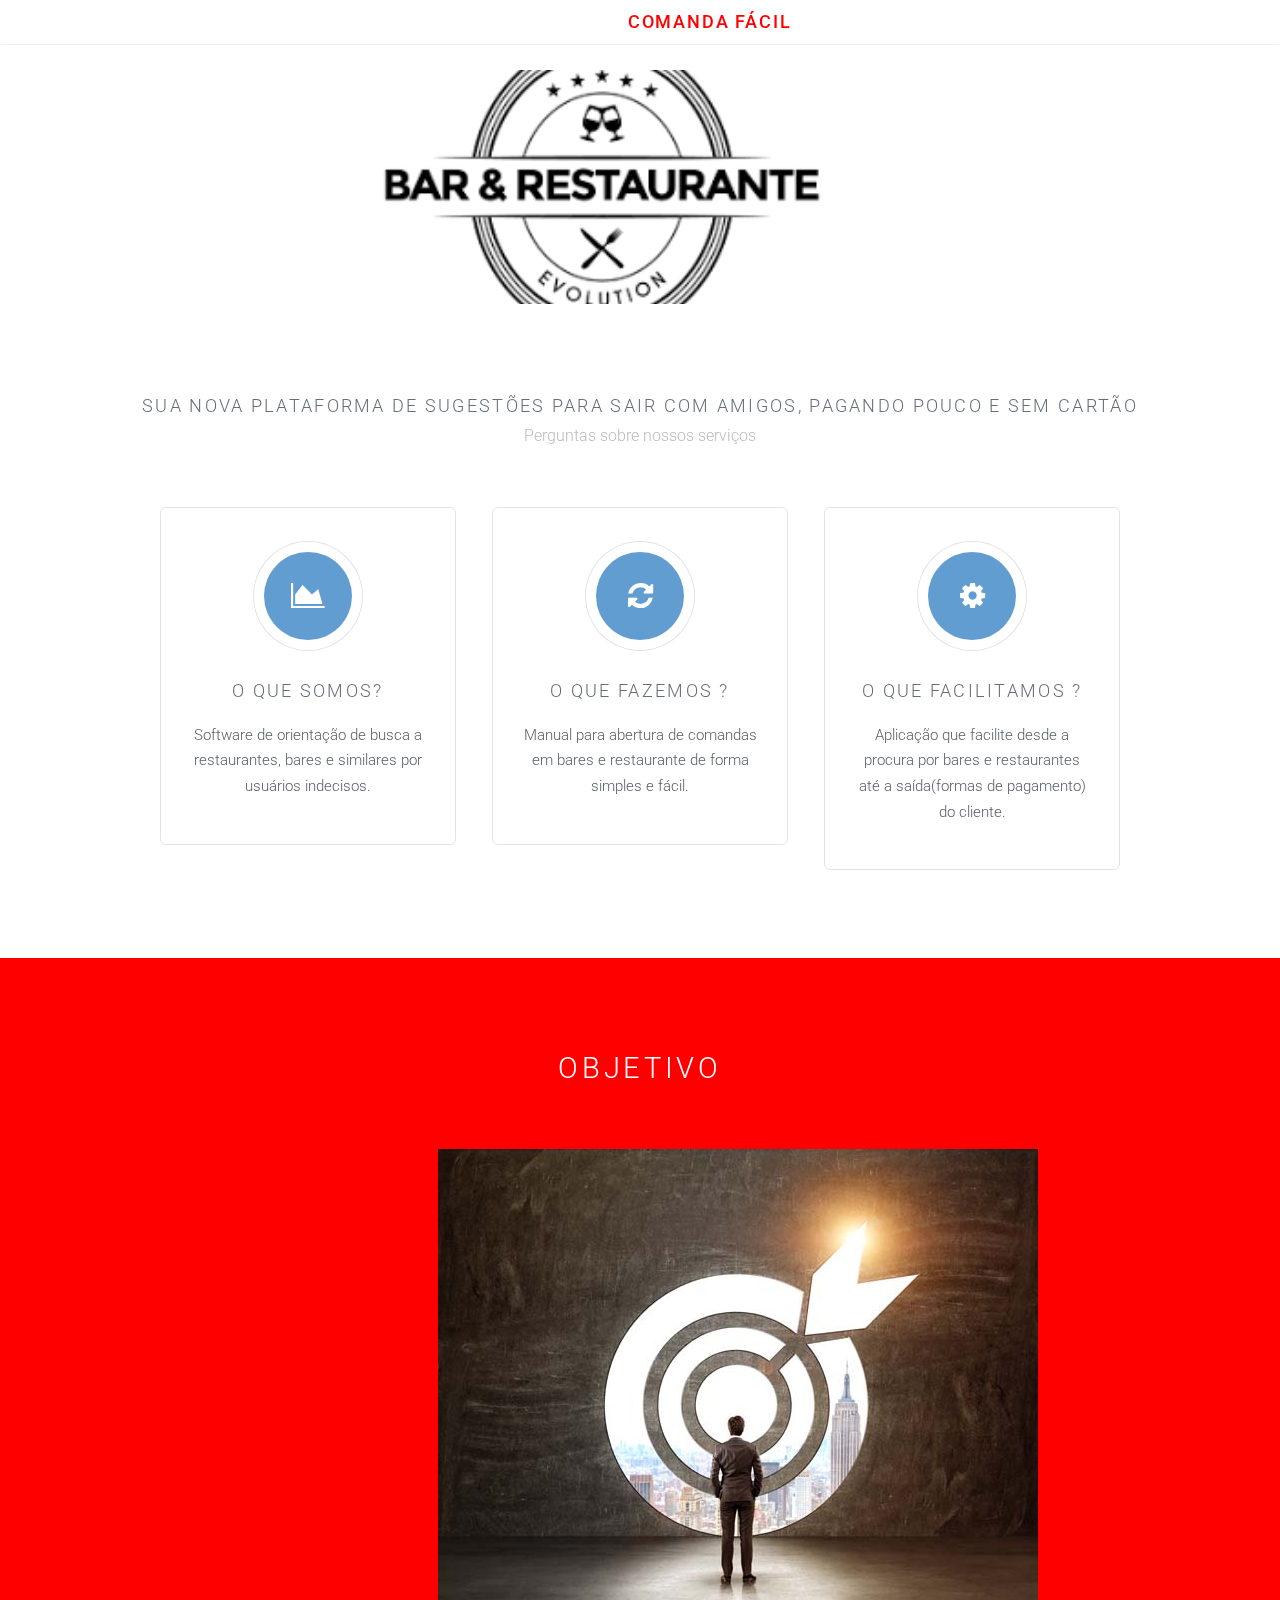
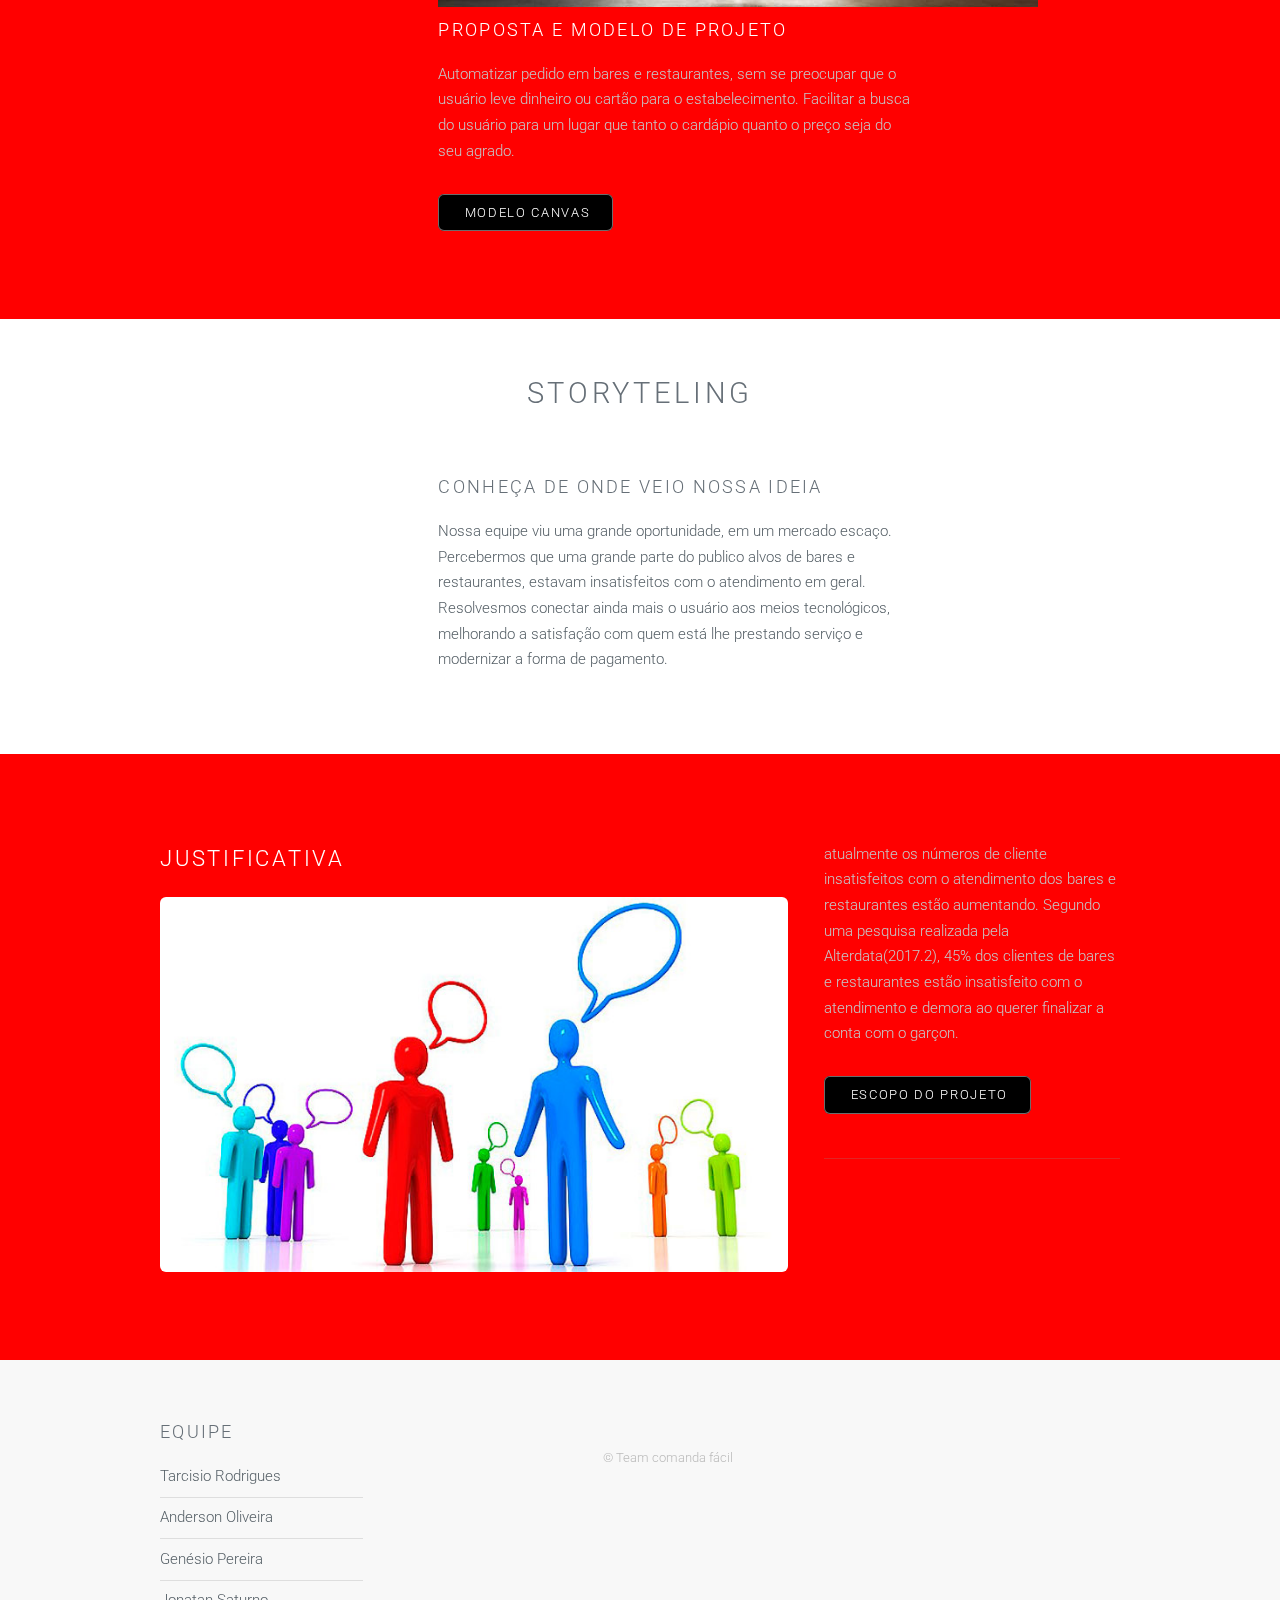
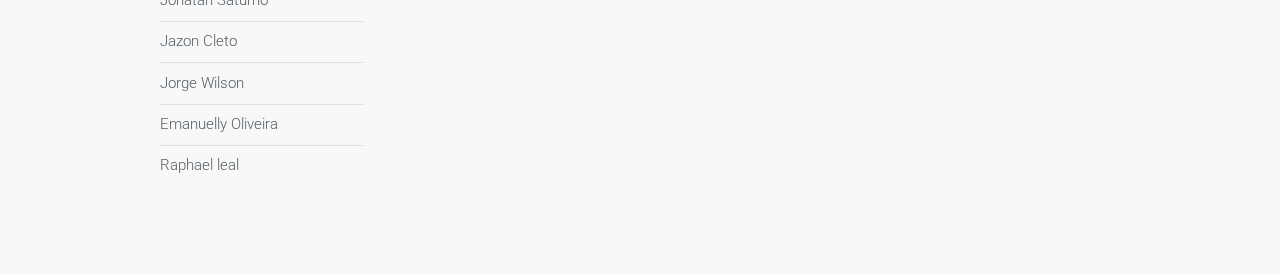
<file: index.html>
<!DOCTYPE HTML>
<html>
	<head>
		<title>Comanda Fácil</title>
		<meta http-equiv="content-type" content="text/html; charset=utf-8" />
		<meta name="description" content="" />
		<meta name="keywords" content="" />
		<script src="js/jquery.min.js"></script>
		<script src="js/skel.min.js"></script>
		<script src="js/skel-layers.min.js"></script>
		<script src="js/init.js"></script>
		<noscript>
			<link rel="stylesheet" href="css/skel.css" />
			<link rel="stylesheet" href="css/style.css" />
			<link rel="stylesheet" href="css/style-xlarge.css" />
		</noscript>
	</head>
	<body id="top">
			<header id="header" class="skel-layers-fixed">
				<h1><a style="color: red; left: 372%; position: relative;" href="#">Comanda Fácil</a></h1>
				<nav id="nav">			
				</nav>
			</header>
		<div class="container">
			<br>
			<section id="banner">
			</section>
		</div>
			<section id="one" class="wrapper style1">
				<header class="major">
					<h3>Sua nova plataforma de sugestões para sair com amigos, pagando pouco e sem cartão</h3>
					<P>Perguntas sobre nossos serviços</P>
				</header>
				<div class="container">
					<div class="row">
						<div class="4u">
							<section class="special box">
								<i class="icon fa-area-chart major"></i>
								<h3>o que somos?</h3>
								<p>Software de orientação de busca a restaurantes, bares e similares por usuários indecisos.</p>
							</section>
						</div>
						<div class="4u">
							<section class="special box">
								<i class="icon fa-refresh major"></i>
								<h3>o que fazemos ?</h3>
								<p>Manual para abertura de comandas em bares e restaurante de forma simples e fácil.</p>
							</section>
						</div>
						<div class="4u">
							<section class="special box">
								<i class="icon fa-cog major"></i>
								<h3>O que Facilitamos ?</h3>
								<p>Aplicação que facilite desde a procura por bares e restaurantes até a saída(formas de pagamento) do cliente.</p>
							</section>
						</div>
					</div>
				</div>
			</section>
			<section id="two" class="wrapper style2">
				<header class="major">
					<h2>Objetivo</h2>
				</header>
				<div class="container">
					<div class="6u">
							<section style="position: relative; left: 58%;">
								<a href="#" ><img src="images/foco.jpg" alt="" /></a>
								<h3>Proposta e modelo de projeto</h3>
								<p>Automatizar pedido em bares e restaurantes, sem se preocupar que o usuário leve dinheiro ou cartão para o estabelecimento. Facilitar a busca do usuário para um lugar que tanto o cardápio quanto o preço seja do seu agrado.</p>
								<ul class="actions">
									<li><a style="background-color: black" href="no-sidebar.html" class="button alt">Modelo Canvas</a></li>
								</ul>
							</section>
						</div>
				</div>
			</section>
<br>
<br>
			<section  class="">
				<header class="major">
					<h2>Storyteling</h2>
				</header>
				<div class="container">
										<div class="6u">
							<section style="position: relative; left: 58%;">
								<h3>Conheça de onde veio nossa ideia</h3>
								<p>Nossa equipe viu uma grande oportunidade, em um mercado escaço. Percebermos que uma grande parte do publico alvos de bares e restaurantes, estavam insatisfeitos com o atendimento em geral. 
Resolvesmos conectar ainda mais o usuário aos meios tecnológicos, melhorando a satisfação com quem está lhe prestando serviço e modernizar a forma de pagamento.</p>
							</section>
						</div>
				</div>
			</section>
<br>
<br>
		
			<section id="three" class="wrapper style2">
				<div class="container">
					<div class="row">
						<div class="8u">
							<section>
								<h2>Justificativa</h2>
								<a href="#" class="image fit"><img src="images/justificativa.jpg" alt="" /></a>	
							</section>
						</div>
						<div class="4u">
							<section>
								<p>atualmente os números de cliente insatisfeitos com o atendimento dos bares e restaurantes estão aumentando. Segundo uma pesquisa realizada pela Alterdata(2017.2), 45%
dos clientes de bares e restaurantes estão insatisfeito com o atendimento e demora ao querer finalizar a conta com o garçon.</p>
								<ul class="actions">
									<li><a style="background-color: black" href="right-sidebar.html" class="button alt">Escopo do projeto</a></li>
								</ul>
							</section>
							<hr />
						</div>
					</div>
				</div>
			</section>	
			<footer id="footer">
				<div class="container">
					<div class="row double">
						<div class="6u">
							<div class="row collapse-at-2">
								<div class="6u">
									<h3>Equipe</h3>
									<ul class="alt">
										<li>Tarcisio Rodrigues</li>
										<li>Anderson Oliveira</li>
										<li>Genésio Pereira</li>
										<li>Jonatan Saturno</li>
										<li>Jazon Cleto</li>
										<li>Jorge Wilson</li>
										<li>Emanuelly Oliveira</li>
										<li>Raphael leal</li>
									</ul>
								</div>
							</div>
						</div>
					<ul class="copyright">
						<li>&copy; Team comanda fácil</li>
					</ul>
				</div>
			</footer>

	</body>
</html>
</file>
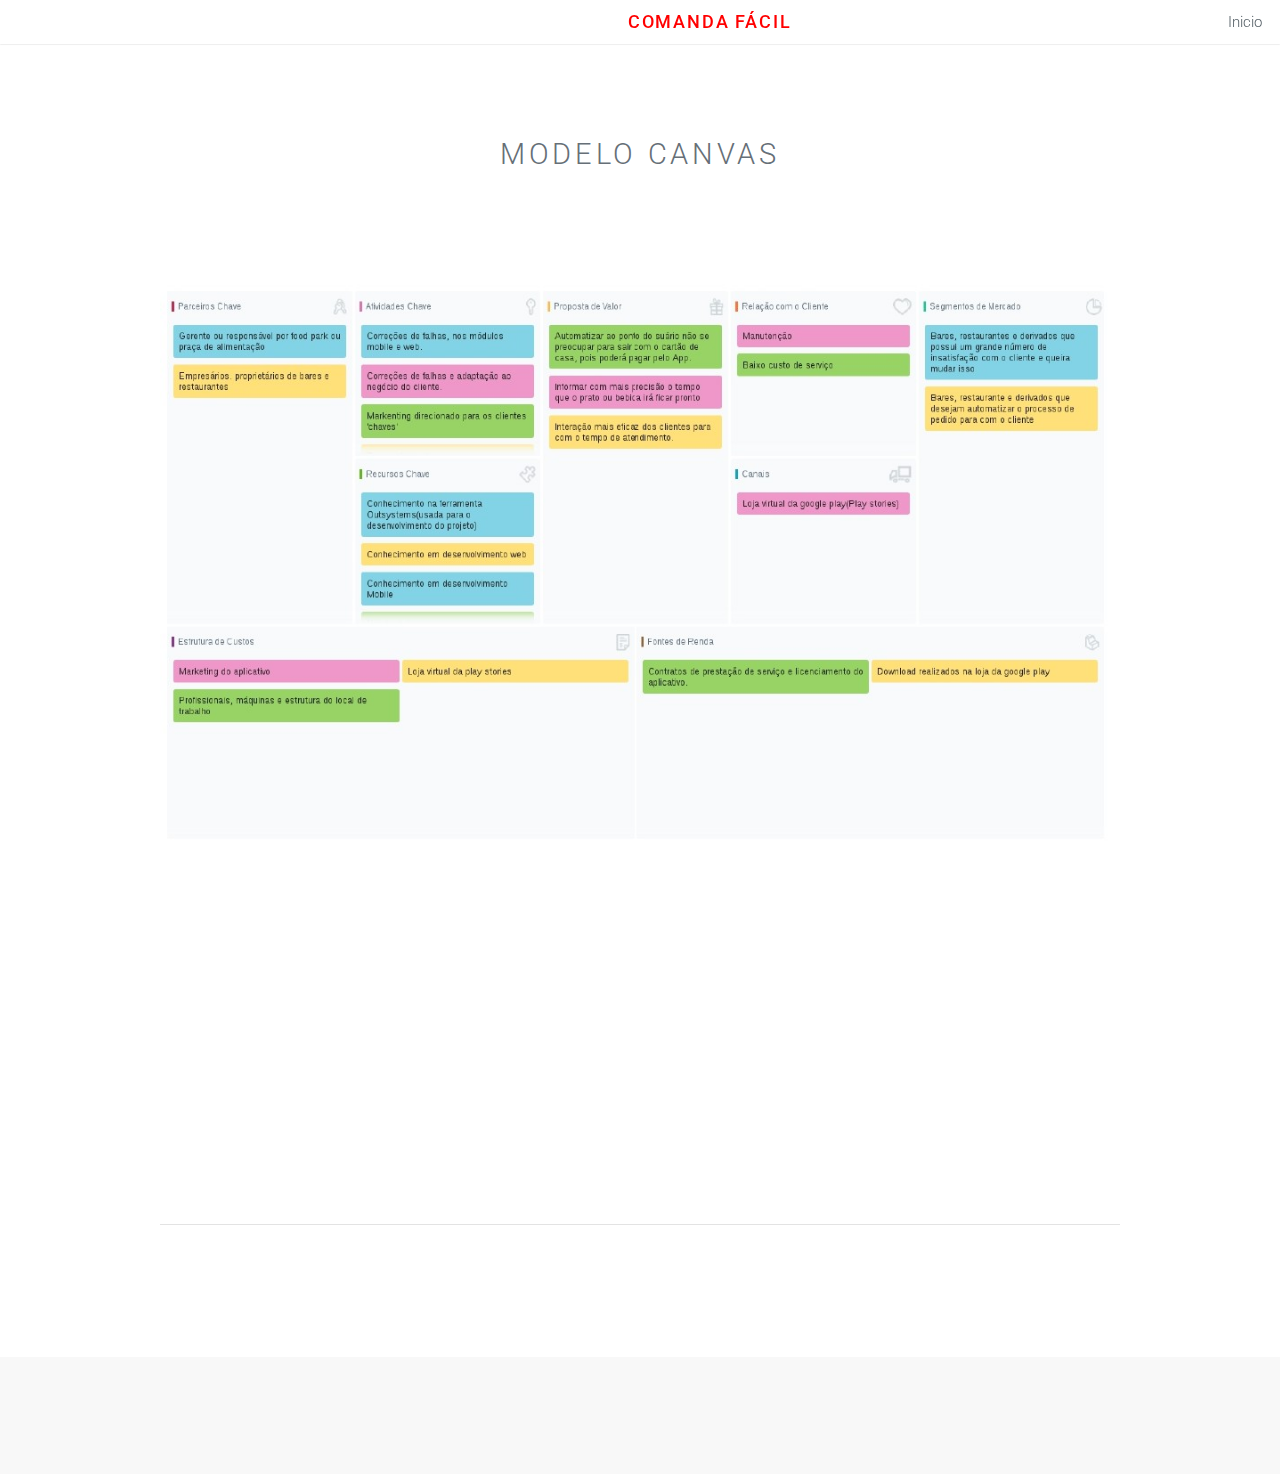
<file: no-sidebar.html>
<!DOCTYPE HTML>
<html>
	<head>
		<title>Comanda facil</title>
		<meta http-equiv="content-type" content="text/html; charset=utf-8" />
		<meta name="description" content="" />
		<meta name="keywords" content="" />
		<script src="js/jquery.min.js"></script>
		<script src="js/skel.min.js"></script>
		<script src="js/skel-layers.min.js"></script>
		<script src="js/init.js"></script>
		<noscript>
			<link rel="stylesheet" href="css/skel.css" />
			<link rel="stylesheet" href="css/style.css" />
			<link rel="stylesheet" href="css/style-xlarge.css" />
		</noscript>
	</head>
	<body id="top">
			<header id="header" class="skel-layers-fixed">
				<h1><a style="color: red; left: 372%; position: relative;" href="index.html">Comanda Fácil</a></h1>
				<nav id="nav">
					<ul>
						<li><a href="index.html">Inicio</a></li>
					</ul>
				</nav>
			</header>
			<section id="main" class="wrapper style1">
				<header class="major">
					<h2>Modelo Canvas</h2>
				</header>
				<div class="container">
					<section>
						<a href="#" class="image fit"><img src="images/sebrae-canvas.jpg" alt="" /></a>
					</section>
					<hr class="major" />
					<div class="row">
						<div class="6u">
						</div>
						<div class="6u">
						</div>
					</div>
				</div>
			</section>

		<!-- Footer -->
			<footer id="footer">
				<div class="container">
					<div class="row double">
						<div class="6u">
							<div class="row collapse-at-2">
								<div class="6u">
								</div>
								<div class="6u">
								</div>
							</div>
						</div>
						<div class="6u">
						</div>
					</div>
				</div>
			</footer>
	</body>
</html>
</file>
<file: css/style-xlarge.css>
/*
	Ion by TEMPLATED
	templated.co @templatedco
	Released for free under the Creative Commons Attribution 3.0 license (templated.co/license)
*/

/* Basic */

	body, input, select, textarea {
		font-size: 12pt;
	}

/* Banner */

	#banner {
		padding: 9em 0;
	}
</file>
<file: css/skel.css>
/* Resets (http://meyerweb.com/eric/tools/css/reset/ | v2.0 | 20110126 | License: none (public domain)) */

	html,body,div,span,applet,object,iframe,h1,h2,h3,h4,h5,h6,p,blockquote,pre,a,abbr,acronym,address,big,cite,code,del,dfn,em,img,ins,kbd,q,s,samp,small,strike,strong,sub,sup,tt,var,b,u,i,center,dl,dt,dd,ol,ul,li,fieldset,form,label,legend,table,caption,tbody,tfoot,thead,tr,th,td,article,aside,canvas,details,embed,figure,figcaption,footer,header,hgroup,menu,nav,output,ruby,section,summary,time,mark,audio,video{margin:0;padding:0;border:0;font-size:100%;font:inherit;vertical-align:baseline;}article,aside,details,figcaption,figure,footer,header,hgroup,menu,nav,section{display:block;}body{line-height:1;}ol,ul{list-style:none;}blockquote,q{quotes:none;}blockquote:before,blockquote:after,q:before,q:after{content:'';content:none;}table{border-collapse:collapse;border-spacing:0;}body{-webkit-text-size-adjust:none}

/* Box Model */

	*, *:before, *:after {
		-moz-box-sizing: border-box;
		-webkit-box-sizing: border-box;
		box-sizing: border-box;
	}

/* Container */

	body {
		/* min-width: (containers) */
		min-width: 1200px;
	}

	.container {
		margin-left: auto;
		margin-right: auto;
		
		/* width: (containers) */
		width: 1200px;
	}

	/* Modifiers */
	
		.container.small {
			/* width: (containers) * 0.75; */
			width: 900px;
		}

		.container.big {
			width: 100%;

			/* max-width: (containers) * 1.25; */
			max-width: 1500px;

			/* min-width: (containers); */
			min-width: 1200px;
		}

/* Grid */

	.\31 2u { width: 100% }
	.\31 1u { width: 91.6666666667% }
	.\31 0u { width: 83.3333333333% }
	.\39 u { width: 75% }
	.\38 u { width: 66.6666666667% }
	.\37 u { width: 58.3333333333% }
	.\36 u { width: 50% }
	.\35 u { width: 41.6666666667% }
	.\34 u { width: 33.3333333333% }
	.\33 u { width: 25% }
	.\32 u { width: 16.6666666667% }
	.\31 u { width: 8.3333333333% }
	.\-11u { margin-left: 91.6666666667% }
	.\-10u { margin-left: 83.3333333333% }
	.\-9u { margin-left: 75% }
	.\-8u { margin-left: 66.6666666667% }
	.\-7u { margin-left: 58.3333333333% }
	.\-6u { margin-left: 50% }
	.\-5u { margin-left: 41.6666666667% }
	.\-4u { margin-left: 33.3333333333% }
	.\-3u { margin-left: 25% }
	.\-2u { margin-left: 16.6666666667% }
	.\-1u { margin-left: 8.3333333333% }

	/* Rows */

		.row > * {
			float: left;
		}

		.row:after {
			content: '';
			display: block;
			clear: both;
			height: 0;
		}

		.row:first-child > * {
			padding-top: 0 !important;
		}

		.row.uniform > * > :first-child {
			margin-top: 0;
		}

		.row.uniform > * > :last-child {
			margin-bottom: 0;
		}

		/* Normal */

			.row > * {
				/* padding-left: (gutters.vertical) */
				padding-left: 4em;
			}

			.row + .row > * {
				/* padding: (gutters.horizontal) 0 0 (gutters.vertical) */
				padding: 0 0 0 4em;
			}

			.row {
				/* margin-left: -(gutters.vertical) */
				margin-left: -4em;
			}

			.row + .row.uniform > * {
				/* padding: (gutters.vertical) 0 0 (gutters.vertical) */
				padding: 4em 0 0 4em;
			}

		/* Flush */

			.row.flush > * {
				padding-left: 0;
			}

			.row + .row.flush > * {
				padding: 0;
			}

			.row.flush {
				margin-left: 0;
			}

			.row + .row.uniform.flush > * {
				padding: 0;
			}

		/* Quarter */

			.row.quarter > * {
				/* padding-left: (gutters.vertical * 0.25) */
				padding-left: 1em;
			}

			.row + .row.quarter > * {
				/* padding: (gutters.horizontal * 0.25) 0 0 (gutters.vertical * 0.25) */
				padding: 0 0 0 1em;
			}

			.row.quarter {
				/* margin-left: -(gutters.vertical * 0.25) */
				margin-left: -1em;
			}

			.row + .row.uniform.quarter > * {
				/* padding: (gutters.vertical * 0.25) 0 0 (gutters.vertical * 0.25) */
				padding: 1em 0 0 1em;
			}

		/* Half */

			.row.half > * {
				/* padding-left: (gutters.vertical * 0.5) */
				padding-left: 2em;
			}

			.row + .row.half > * {
				/* padding: (gutters.horizontal * 0.5) 0 0 (gutters.vertical * 0.5) */
				padding: 0 0 0 2em;
			}

			.row.half {
				/* margin-left: -(gutters.vertical * 0.5) */
				margin-left: -2em;
			}

			.row + .row.uniform.half > * {
				/* padding: (gutters.vertical * 0.5) 0 0 (gutters.vertical * 0.5) */
				padding: 2em 0 0 2em;
			}

		/* One and (a) Half */

			.row.oneandhalf > * {
				/* padding-left: (gutters.vertical * 1.5) */
				padding-left: 6em;
			}

			.row + .row.oneandhalf > * {
				/* padding: (gutters.horizontal * 1.5) 0 0 (gutters.vertical * 1.5) */
				padding: 0 0 0 6em;
			}

			.row.oneandhalf {
				/* margin-left: -(gutters.vertical * 1.5) */
				margin-left: -6em;
			}

			.row + .row.uniform.oneandhalf > * {
				/* padding: (gutters.vertical * 1.5) 0 0 (gutters.vertical * 1.5) */
				padding: 6em 0 0 6em;
			}

		/* Double */

			.row.double > * {
				/* padding-left: (gutters.vertical * 2) */
				padding-left: 8em;
			}

			.row + .row.double > * {
				/* padding: (gutters.horizontal * 2) 0 0 (gutters.vertical * 2) */
				padding: 0 0 0 8em;
			}

			.row.double {
				/* margin-left: -(gutters.vertical * 2) */
				margin-left: -8em;
			}

			.row + .row.uniform.double > * {
				/* padding: (gutters.vertical * 2) 0 0 (gutters.vertical * 2) */
				padding: 8em 0 0 8em;
			}
</file>
<file: css/style.css>
@charset "UTF-8";
@import url(font-awesome.min.css);
@import url("http://fonts.googleapis.com/css?family=Roboto:500,300");

/*
	Ion by TEMPLATED
	templated.co @templatedco
	Released for free under the Creative Commons Attribution 3.0 license (templated.co/license)
*/

/* Basic */

	body {
		background: #fff;
	}

	body, input, select, textarea {
		color: #555f66;
		font-family: "Roboto", Helvetica, sans-serif;
		font-size: 14pt;
		font-weight: 300;
		line-height: 1.75em;
	}

	a {
		color: #629DD1;
		text-decoration: underline;
	}

		a:hover {
			text-decoration: none;
		}

	strong, b {
		color: #666f77;
		font-weight: 500;
	}

	em, i {
		font-style: italic;
	}

	p {
		margin: 0 0 2em 0;
	}

	h1, h2, h3, h4, h5, h6 {
		color: #666f77;
		font-weight: 300;
		line-height: 1em;
		margin: 0 0 1em 0;
		text-transform: uppercase;
		letter-spacing: 0.125em;
	}

		h1 a, h2 a, h3 a, h4 a, h5 a, h6 a {
			color: inherit;
			text-decoration: none;
		}

	h2 {
		font-size: 1.5em;
		line-height: 1.5em;
	}

	h3 {
		font-size: 1.25em;
		line-height: 1.5em;
	}

	h4 {
		font-size: 1em;
		line-height: 1.5em;
	}

	h5 {
		font-size: 0.9em;
		line-height: 1.5em;
	}

	h6 {
		font-size: 0.7em;
		line-height: 1.5em;
	}

	sub {
		font-size: 0.8em;
		position: relative;
		top: 0.5em;
	}

	sup {
		font-size: 0.8em;
		position: relative;
		top: -0.5em;
	}

	hr {
		border: 0;
		border-bottom: solid 1px rgba(144, 144, 144, 0.25);
		margin: 3em 0;
	}

		hr.major {
			margin: 2em 0 5em 0;
		}

	blockquote {
		border-left: solid 4px rgba(144, 144, 144, 0.25);
		font-style: italic;
		margin: 0 0 2em 0;
		padding: 0.5em 0 0.5em 2em;
	}

	code {
		background: rgba(144, 144, 144, 0.075);
		border-radius: 6px;
		border: solid 1px rgba(144, 144, 144, 0.25);
		font-family: "Courier New", monospace;
		font-size: 0.9em;
		margin: 0 0.25em;
		padding: 0.25em 0.65em;
	}

	pre {
		-webkit-overflow-scrolling: touch;
		font-family: "Courier New", monospace;
		font-size: 0.9em;
		margin: 0 0 2em 0;
		overflow-x: auto;
	}

		pre code {
			display: block;
			line-height: 1.75em;
			padding: 1em 1.5em;
		}

	.align-left {
		text-align: left;
	}

	.align-center {
		text-align: center;
	}

	.align-right {
		text-align: right;
	}

/* Section/Article */

	section.special, article.special {
		text-align: center;
	}

	header p {
		color: #bbb;
		position: relative;
		margin: 0 0 1.5em 0;
	}

	header h2 + p {
		font-size: 1.25em;
		margin-top: -1em;
		line-height: 1.5em;
	}

	header h3 + p {
		font-size: 1.1em;
		margin-top: -0.85em;
		line-height: 1.5em;
	}

	header h4 + p,
	header h5 + p,
	header h6 + p {
		font-size: 0.9em;
		margin-top: -0.75em;
		line-height: 1.5em;
	}

	header.major {
		text-align: center;
		margin: 0 0 4em 0;
	}

		header.major h2 {
			font-size: 2em;
		}

		header.major h2 + p {
			font-size: 1.5em;
			margin: -1em 0 2em 0;
		}

/* Form */

	form {
		margin: 0 0 2em 0;
	}

	label {
		color: #666f77;
		display: block;
		font-size: 0.9em;
		font-weight: 500;
		margin: 0 0 1em 0;
	}

	input[type="text"],
	input[type="password"],
	input[type="email"],
	select,
	textarea {
		-moz-appearance: none;
		-webkit-appearance: none;
		-o-appearance: none;
		-ms-appearance: none;
		appearance: none;
		background: rgba(144, 144, 144, 0.075);
		border-radius: 6px;
		border: none;
		border: solid 1px rgba(144, 144, 144, 0.25);
		color: inherit;
		display: block;
		outline: 0;
		padding: 0 1em;
		text-decoration: none;
		width: 100%;
	}

		input[type="text"]:invalid,
		input[type="password"]:invalid,
		input[type="email"]:invalid,
		select:invalid,
		textarea:invalid {
			box-shadow: none;
		}

		input[type="text"]:focus,
		input[type="password"]:focus,
		input[type="email"]:focus,
		select:focus,
		textarea:focus {
			border-color: #629DD1;
			box-shadow: 0 0 0 1px #629DD1;
		}

	.select-wrapper {
		text-decoration: none;
		display: block;
		position: relative;
	}

		.select-wrapper:before {
			content: "";
			-moz-osx-font-smoothing: grayscale;
			-webkit-font-smoothing: antialiased;
			font-family: FontAwesome;
			font-style: normal;
			font-weight: normal;
			text-transform: none !important;
		}

		.select-wrapper:before {
			color: rgba(144, 144, 144, 0.25);
			display: block;
			height: 2.75em;
			line-height: 2.75em;
			pointer-events: none;
			position: absolute;
			right: 0;
			text-align: center;
			top: 0;
			width: 2.75em;
		}

		.select-wrapper select::-ms-expand {
			display: none;
		}

	input[type="text"],
	input[type="password"],
	input[type="email"],
	select {
		height: 2.75em;
	}

	textarea {
		padding: 0.75em 1em;
	}

	input[type="checkbox"],
	input[type="radio"] {
		-moz-appearance: none;
		-webkit-appearance: none;
		-o-appearance: none;
		-ms-appearance: none;
		appearance: none;
		display: block;
		float: left;
		margin-right: -2em;
		opacity: 0;
		width: 1em;
		z-index: -1;
	}

		input[type="checkbox"] + label,
		input[type="radio"] + label {
			text-decoration: none;
			color: #555f66;
			cursor: pointer;
			display: inline-block;
			font-size: 1em;
			font-weight: 300;
			padding-left: 2.4em;
			padding-right: 0.75em;
			position: relative;
		}

			input[type="checkbox"] + label:before,
			input[type="radio"] + label:before {
				-moz-osx-font-smoothing: grayscale;
				-webkit-font-smoothing: antialiased;
				font-family: FontAwesome;
				font-style: normal;
				font-weight: normal;
				text-transform: none !important;
			}

			input[type="checkbox"] + label:before,
			input[type="radio"] + label:before {
				background: rgba(144, 144, 144, 0.075);
				border-radius: 6px;
				border: solid 1px rgba(144, 144, 144, 0.25);
				content: '';
				display: inline-block;
				height: 1.65em;
				left: 0;
				line-height: 1.58125em;
				position: absolute;
				text-align: center;
				top: 0;
				width: 1.65em;
			}

		input[type="checkbox"]:checked + label:before,
		input[type="radio"]:checked + label:before {
			background: #192024;
			border-color: #192024;
			color: #ffffff;
			content: '\f00c';
		}

		input[type="checkbox"]:focus + label:before,
		input[type="radio"]:focus + label:before {
			border-color: #629DD1;
			box-shadow: 0 0 0 1px #629DD1;
		}

	input[type="checkbox"] + label:before {
		border-radius: 6px;
	}

	input[type="radio"] + label:before {
		border-radius: 100%;
	}

	::-webkit-input-placeholder {
		color: #bbb !important;
		opacity: 1.0;
	}

	:-moz-placeholder {
		color: #bbb !important;
		opacity: 1.0;
	}

	::-moz-placeholder {
		color: #bbb !important;
		opacity: 1.0;
	}

	:-ms-input-placeholder {
		color: #bbb !important;
		opacity: 1.0;
	}

	.formerize-placeholder {
		color: #bbb !important;
		opacity: 1.0;
	}

/* Box */

	.box {
		border-radius: 6px;
		border: solid 1px rgba(144, 144, 144, 0.25);
		margin-bottom: 2em;
		padding: 3em 2em;
	}

		.box > :last-child,
		.box > :last-child > :last-child,
		.box > :last-child > :last-child > :last-child {
			margin-bottom: 0;
		}

		.box.alt {
			border: 0;
			border-radius: 0;
			padding: 0;
		}

/* Icon */

	.icon {
		text-decoration: none;
		border-bottom: none;
		position: relative;
	}

		.icon:before {
			-moz-osx-font-smoothing: grayscale;
			-webkit-font-smoothing: antialiased;
			font-family: FontAwesome;
			font-style: normal;
			font-weight: normal;
			text-transform: none !important;
		}

		.icon > .label {
			display: none;
		}

		.icon.major {
			display: inline-block;
			margin: 0 0 1.25em 0;
			color: #ffffff;
			background: #629DD1;
			width: 3em;
			height: 3em;
			font-size: 2em;
			text-align: center;
			line-height: 3em;
			border-radius: 100%;
			box-shadow: 0 0 0 10px #fff, 0 0 0 11px rgba(144, 144, 144, 0.25);
		}

/* Image */

	.image {
		border-radius: 6px;
		border: 0;
		display: inline-block;
		position: relative;
	}

		.image img {
			border-radius: 6px;
			display: block;
		}

		.image.left {
			float: left;
			padding: 0 1.5em 1em 0;
			top: 0.25em;
		}

		.image.right {
			float: right;
			padding: 0 0 1em 1.5em;
			top: 0.25em;
		}

		.image.fit {
			display: block;
			margin: 0 0 2em 0;
			width: 100%;
		}

			.image.fit img {
				display: block;
				width: 100%;
			}

/* List */

	ol {
		list-style: decimal;
		margin: 0 0 2em 0;
		padding-left: 1.25em;
	}

		ol li {
			padding-left: 0.25em;
		}

	ul {
		list-style: disc;
		margin: 0 0 2em 0;
		padding-left: 1em;
	}

		ul li {
			padding-left: 0.5em;
		}

		ul.alt {
			list-style: none;
			padding-left: 0;
		}

			ul.alt li {
				border-top: solid 1px rgba(144, 144, 144, 0.25);
				padding: 0.5em 0;
			}

				ul.alt li:first-child {
					border-top: 0;
					padding-top: 0;
				}

		ul.icons {
			cursor: default;
			list-style: none;
			padding-left: 0;
		}

			ul.icons li {
				display: inline-block;
				padding: 0 1.25em 0 0;
			}

				ul.icons li:last-child {
					padding-right: 0;
				}

				ul.icons li .icon:before {
					font-size: 1.5em;
				}

		ul.actions {
			cursor: default;
			list-style: none;
			padding-left: 0;
		}

			ul.actions li {
				display: inline-block;
				padding: 0 1em 0 0;
				vertical-align: middle;
			}

				ul.actions li:last-child {
					padding-right: 0;
				}

			ul.actions.small li {
				padding: 0 0.5em 0 0;
			}

			ul.actions.vertical li {
				display: block;
				padding: 1em 0 0 0;
			}

				ul.actions.vertical li:first-child {
					padding-top: 0;
				}

				ul.actions.vertical li > * {
					margin-bottom: 0;
				}

			ul.actions.vertical.small li {
				padding: 0.5em 0 0 0;
			}

				ul.actions.vertical.small li:first-child {
					padding-top: 0;
				}

			ul.actions.fit {
				display: table;
				margin-left: -1em;
				padding: 0;
				table-layout: fixed;
				width: calc(100% + 1em);
			}

				ul.actions.fit li {
					display: table-cell;
					padding: 0 0 0 1em;
				}

					ul.actions.fit li > * {
						margin-bottom: 0;
					}

				ul.actions.fit.small {
					margin-left: -0.5em;
					width: calc(100% + 0.5em);
				}

					ul.actions.fit.small li {
						padding: 0 0 0 0.5em;
					}

	dl {
		margin: 0 0 2em 0;
	}

/* Table */

	.table-wrapper {
		-webkit-overflow-scrolling: touch;
		overflow-x: auto;
	}

	table {
		margin: 0 0 2em 0;
		width: 100%;
	}

		table tbody tr {
			border: solid 1px rgba(144, 144, 144, 0.25);
			border-left: 0;
			border-right: 0;
		}

			table tbody tr:nth-child(2n + 1) {
				background-color: rgba(144, 144, 144, 0.075);
			}

		table td {
			padding: 0.75em 0.75em;
		}

		table th {
			color: #666f77;
			font-size: 0.9em;
			font-weight: 500;
			padding: 0 0.75em 0.75em 0.75em;
			text-align: left;
		}

		table thead {
			border-bottom: solid 2px rgba(144, 144, 144, 0.25);
		}

		table tfoot {
			border-top: solid 2px rgba(144, 144, 144, 0.25);
		}

		table.alt {
			border-collapse: separate;
		}

			table.alt tbody tr td {
				border: solid 1px rgba(144, 144, 144, 0.25);
				border-left-width: 0;
				border-top-width: 0;
			}

				table.alt tbody tr td:first-child {
					border-left-width: 1px;
				}

			table.alt tbody tr:first-child td {
				border-top-width: 1px;
			}

			table.alt thead {
				border-bottom: 0;
			}

			table.alt tfoot {
				border-top: 0;
			}

/* Button */

	input[type="submit"],
	input[type="reset"],
	input[type="button"],
	.button {
		-moz-appearance: none;
		-webkit-appearance: none;
		-o-appearance: none;
		-ms-appearance: none;
		appearance: none;
		-moz-transition: background-color 0.2s ease-in-out, color 0.2s ease-in-out;
		-webkit-transition: background-color 0.2s ease-in-out, color 0.2s ease-in-out;
		-o-transition: background-color 0.2s ease-in-out, color 0.2s ease-in-out;
		-ms-transition: background-color 0.2s ease-in-out, color 0.2s ease-in-out;
		transition: background-color 0.2s ease-in-out, color 0.2s ease-in-out;
		background-color: #192024;
		border-radius: 6px;
		border: 0;
		color: #ffffff !important;
		cursor: pointer;
		display: inline-block;
		font-weight: 300;
		text-transform: uppercase;
		letter-spacing: 0.125em;
		font-size: 0.9em;
		height: 2.85em;
		line-height: 2.85em;
		padding: 0 1.75em;
		text-align: center;
		text-decoration: none;
		white-space: nowrap;
		text-indent: 0.25em;
	}

		input[type="submit"]:hover,
		input[type="reset"]:hover,
		input[type="button"]:hover,
		.button:hover {
			background-color: #232d33;
		}

		input[type="submit"]:active,
		input[type="reset"]:active,
		input[type="button"]:active,
		.button:active {
			background-color: #0f1315;
		}

		input[type="submit"].icon,
		input[type="reset"].icon,
		input[type="button"].icon,
		.button.icon {
			padding-left: 1.35em;
		}

			input[type="submit"].icon:before,
			input[type="reset"].icon:before,
			input[type="button"].icon:before,
			.button.icon:before {
				margin-right: 0.5em;
			}

		input[type="submit"].fit,
		input[type="reset"].fit,
		input[type="button"].fit,
		.button.fit {
			display: block;
			margin: 0 0 1em 0;
			width: 100%;
		}

		input[type="submit"].small,
		input[type="reset"].small,
		input[type="button"].small,
		.button.small {
			font-size: 0.7em;
		}

		input[type="submit"].big,
		input[type="reset"].big,
		input[type="button"].big,
		.button.big {
			font-size: 1.2em;
			height: 2.65em;
			line-height: 2.65em;
		}

		input[type="submit"].alt,
		input[type="reset"].alt,
		input[type="button"].alt,
		.button.alt {
			background-color: transparent;
			box-shadow: inset 0 0 0 1px rgba(144, 144, 144, 0.25);
			color: #666f77 !important;
		}

			input[type="submit"].alt:hover,
			input[type="reset"].alt:hover,
			input[type="button"].alt:hover,
			.button.alt:hover {
				background-color: rgba(144, 144, 144, 0.075);
			}

			input[type="submit"].alt:active,
			input[type="reset"].alt:active,
			input[type="button"].alt:active,
			.button.alt:active {
				background-color: rgba(144, 144, 144, 0.2);
			}

			input[type="submit"].alt.icon:before,
			input[type="reset"].alt.icon:before,
			input[type="button"].alt.icon:before,
			.button.alt.icon:before {
				color: #bbb;
			}

		input[type="submit"].special,
		input[type="reset"].special,
		input[type="button"].special,
		.button.special {
			background-color: #629DD1;
			color: #ffffff !important;
		}

			input[type="submit"].special:hover,
			input[type="reset"].special:hover,
			input[type="button"].special:hover,
			.button.special:hover {
				background-color: #76a9d7;
			}

			input[type="submit"].special:active,
			input[type="reset"].special:active,
			input[type="button"].special:active,
			.button.special:active {
				background-color: #4e91cb;
			}

		input[type="submit"].disabled, input[type="submit"]:disabled,
		input[type="reset"].disabled,
		input[type="reset"]:disabled,
		input[type="button"].disabled,
		input[type="button"]:disabled,
		.button.disabled,
		.button:disabled {
			background-color: #555f66 !important;
			box-shadow: inset 0 -0.15em 0 0 rgba(0, 0, 0, 0.15);
			color: #fff !important;
			cursor: default;
			opacity: 0.25;
		}

/* Wrapper */

	.wrapper {
		padding: 6em 0 4em 0;
	}

		.wrapper.style1 {
			background: #fff;
			color: #555f66;
		}

		.wrapper.style2 {
			background: red;
			color: #c5c7c8;
		}

			.wrapper.style2 h2, .wrapper.style2 h3, .wrapper.style2 h4, .wrapper.style2 h5, .wrapper.style2 h6 {
				color: #ffffff;
			}

			.wrapper.style2 header p {
				color: #a3a5a7;
			}

			.wrapper.style2 .button.alt {
				box-shadow: inset 0 0 0 1px rgba(144, 144, 144, 0.75);
				color: #ffffff !important;
			}

				.wrapper.style2 .button.alt:hover {
					background-color: rgba(144, 144, 144, 0.275);
				}

				.wrapper.style2 .button.alt:active {
					background-color: rgba(144, 144, 144, 0.4);
				}

				.wrapper.style2 .button.alt.icon:before {
					color: #a3a5a7;
				}

/* Header */

	#skel-layers-wrapper {
		padding-top: 3em;
	}

	#header {
		background: #fff;
		color: #555f66;
		cursor: default;
		height: 3em;
		left: 0;
		line-height: 3em;
		position: fixed;
		top: 0;
		width: 100%;
		z-index: 10000;
		box-shadow: 0 0 0.1em 0 rgba(0, 0, 0, 0.25);
	}

		#header h1 {
			color: #666f77;
			font-weight: 500;
			height: inherit;
			left: 1.25em;
			line-height: inherit;
			margin: 0;
			padding: 0;
			position: absolute;
			top: 0;
		}

			#header h1 a {
				font-size: 1.25em;
			}

		#header nav {
			height: inherit;
			line-height: inherit;
			position: absolute;
			right: 1.25em;
			top: 0;
			vertical-align: middle;
		}

			#header nav > ul {
				list-style: none;
				margin: 0;
				padding-left: 0;
			}

				#header nav > ul > li {
					border-radius: 6px;
					display: inline-block;
					margin-left: 2em;
					padding-left: 0;
				}

					#header nav > ul > li a {
						-moz-transition: color 0.2s ease-in-out;
						-webkit-transition: color 0.2s ease-in-out;
						-o-transition: color 0.2s ease-in-out;
						-ms-transition: color 0.2s ease-in-out;
						transition: color 0.2s ease-in-out;
						color: #555f66;
						display: inline-block;
						text-decoration: none;
					}

						#header nav > ul > li a:hover {
							color: #629DD1;
						}

					#header nav > ul > li:first-child {
						margin-left: 0;
					}

					#header nav > ul > li .button {
						height: 2.25em;
						line-height: 2.25em;
						margin-bottom: 0;
						padding: 0 1em;
						position: relative;
						top: -0.075em;
						vertical-align: middle;
					}

		#header .container {
			position: relative;
		}

			#header .container h1 {
				left: 0;
			}

			#header .container nav {
				right: 0;
			}

/* Banner */

	#banner {
		background-color: #666666;
		background-image: url("../images/logo.png");
		width: 50%;
		height: 60%;
		left: 21%;
		background-size: cover;
		background-position: center center;
		background-repeat: no-repeat;
		color: #d8d8d8;
		padding: 14em 0;
		text-align: center;
		position: relative;
	}

		#banner:before {
			content: '';
			position: absolute;
			left: 0;
			top: 0;
			width: 0%;
			height: 0%;
			background: rgba(64, 72, 80, 0.25);
		}

		#banner .inner {
			position: relative;
			z-index: 1;
		}

			#banner .inner :last-child {
				margin-bottom: 0;
			}

		#banner h2, #banner h3, #banner h4, #banner h5, #banner h6 {
			color: #ffffff;
		}

		#banner .button.alt {
			box-shadow: inset 0 0 0 1px rgba(144, 144, 144, 0.75);
			color: #ffffff !important;
		}

			#banner .button.alt:hover {
				background-color: rgba(144, 144, 144, 0.275);
			}

			#banner .button.alt:active {
				background-color: rgba(144, 144, 144, 0.4);
			}

			#banner .button.alt.icon:before {
				color: #c1c1c1;
			}

		#banner .button {
			min-width: 12em;
		}

		#banner h2 {
			font-size: 3.5em;
			line-height: 1em;
			margin: 0 0 0.5em 0;
			padding: 0;
		}

		#banner p {
			font-size: 1.5em;
			margin-bottom: 2em;
		}

			#banner p a {
				color: #ffffff;
				text-decoration: none;
			}

/* Footer */

	#footer {
		background: #f8f8f8;
		padding: 4em 0 6em 0;
	}

		#footer a {
			color: inherit;
		}

		#footer .copyright {
			color: #bbb;
			font-size: 0.9em;
			margin: 2em 0 0 0;
			padding: 0;
			text-align: center;
		}

			#footer .copyright li {
				border-left: solid 1px rgba(144, 144, 144, 0.25);
				display: inline-block;
				list-style: none;
				margin-left: 1.5em;
				padding-left: 1.5em;
			}

				#footer .copyright li:first-child {
					border-left: 0;
					margin-left: 0;
					padding-left: 0;
				}

		#footer .icons a {
			color: #bbb;
		}
</file>
